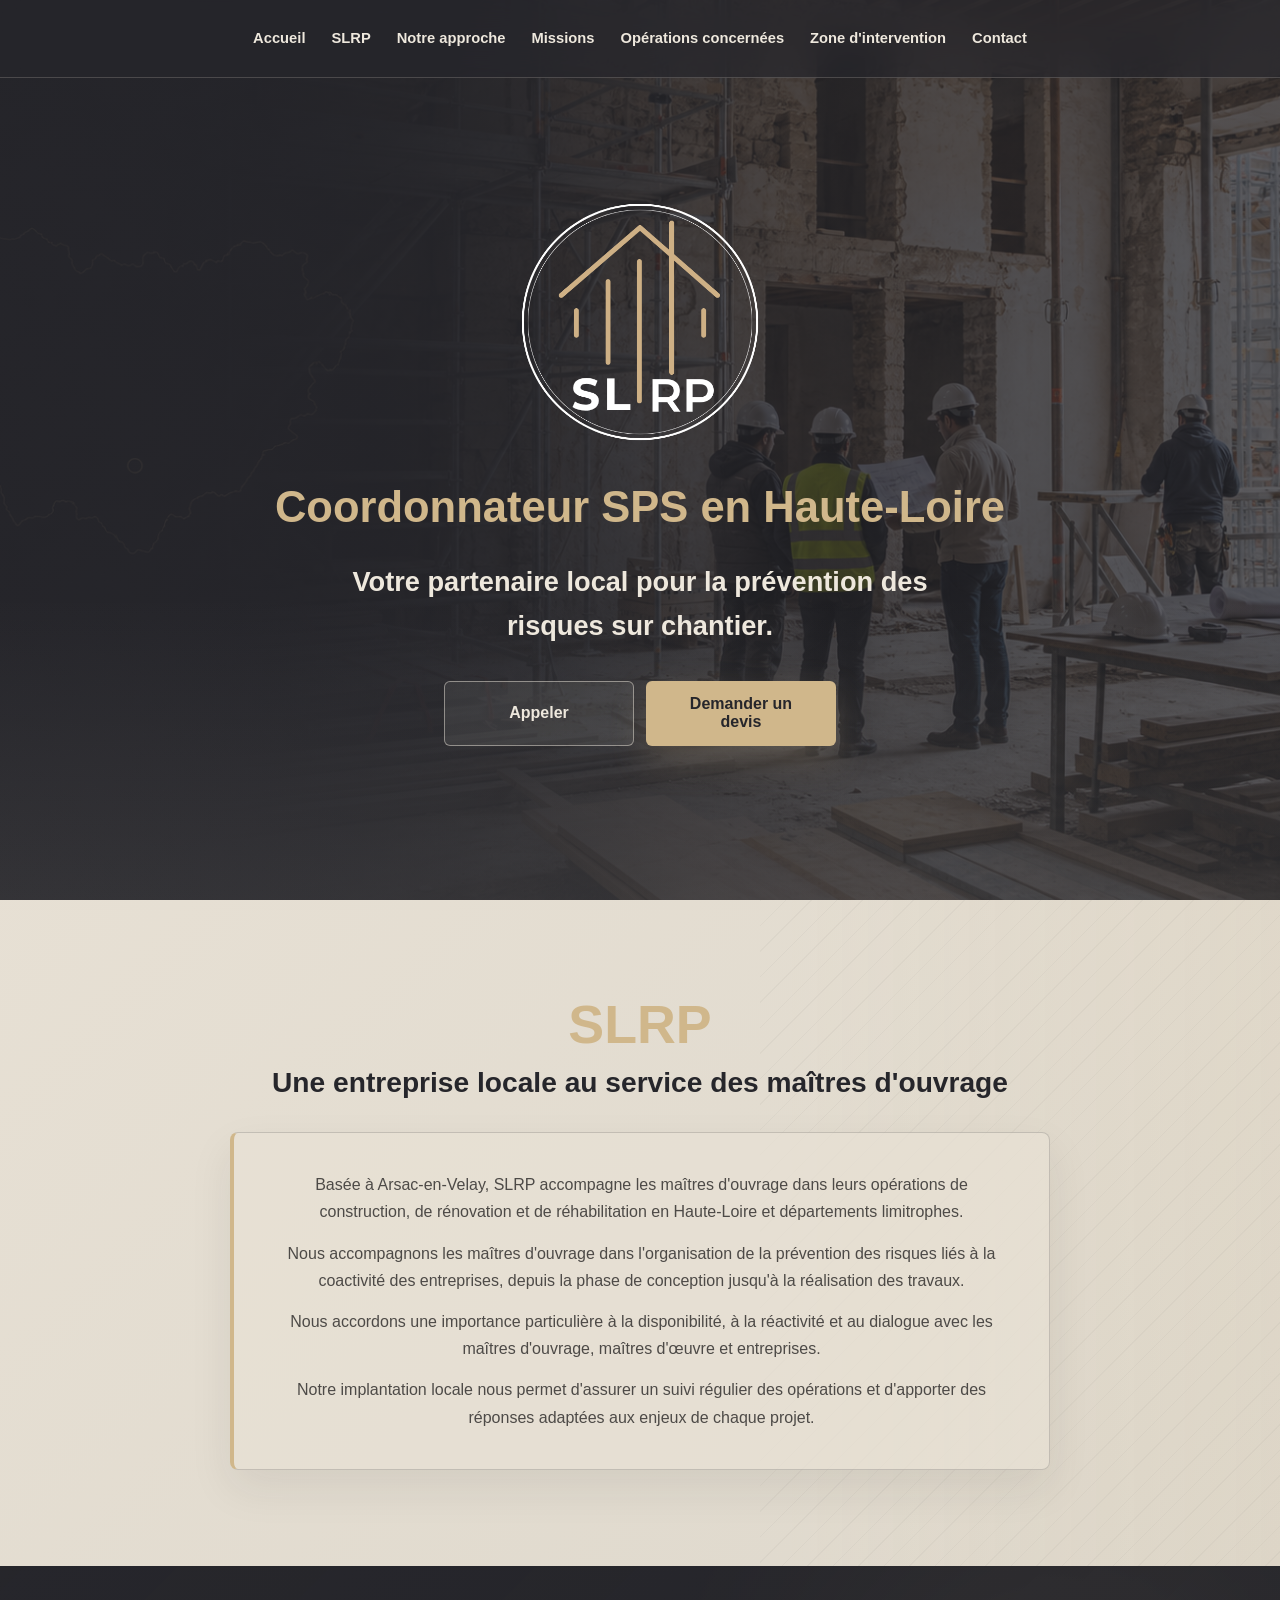
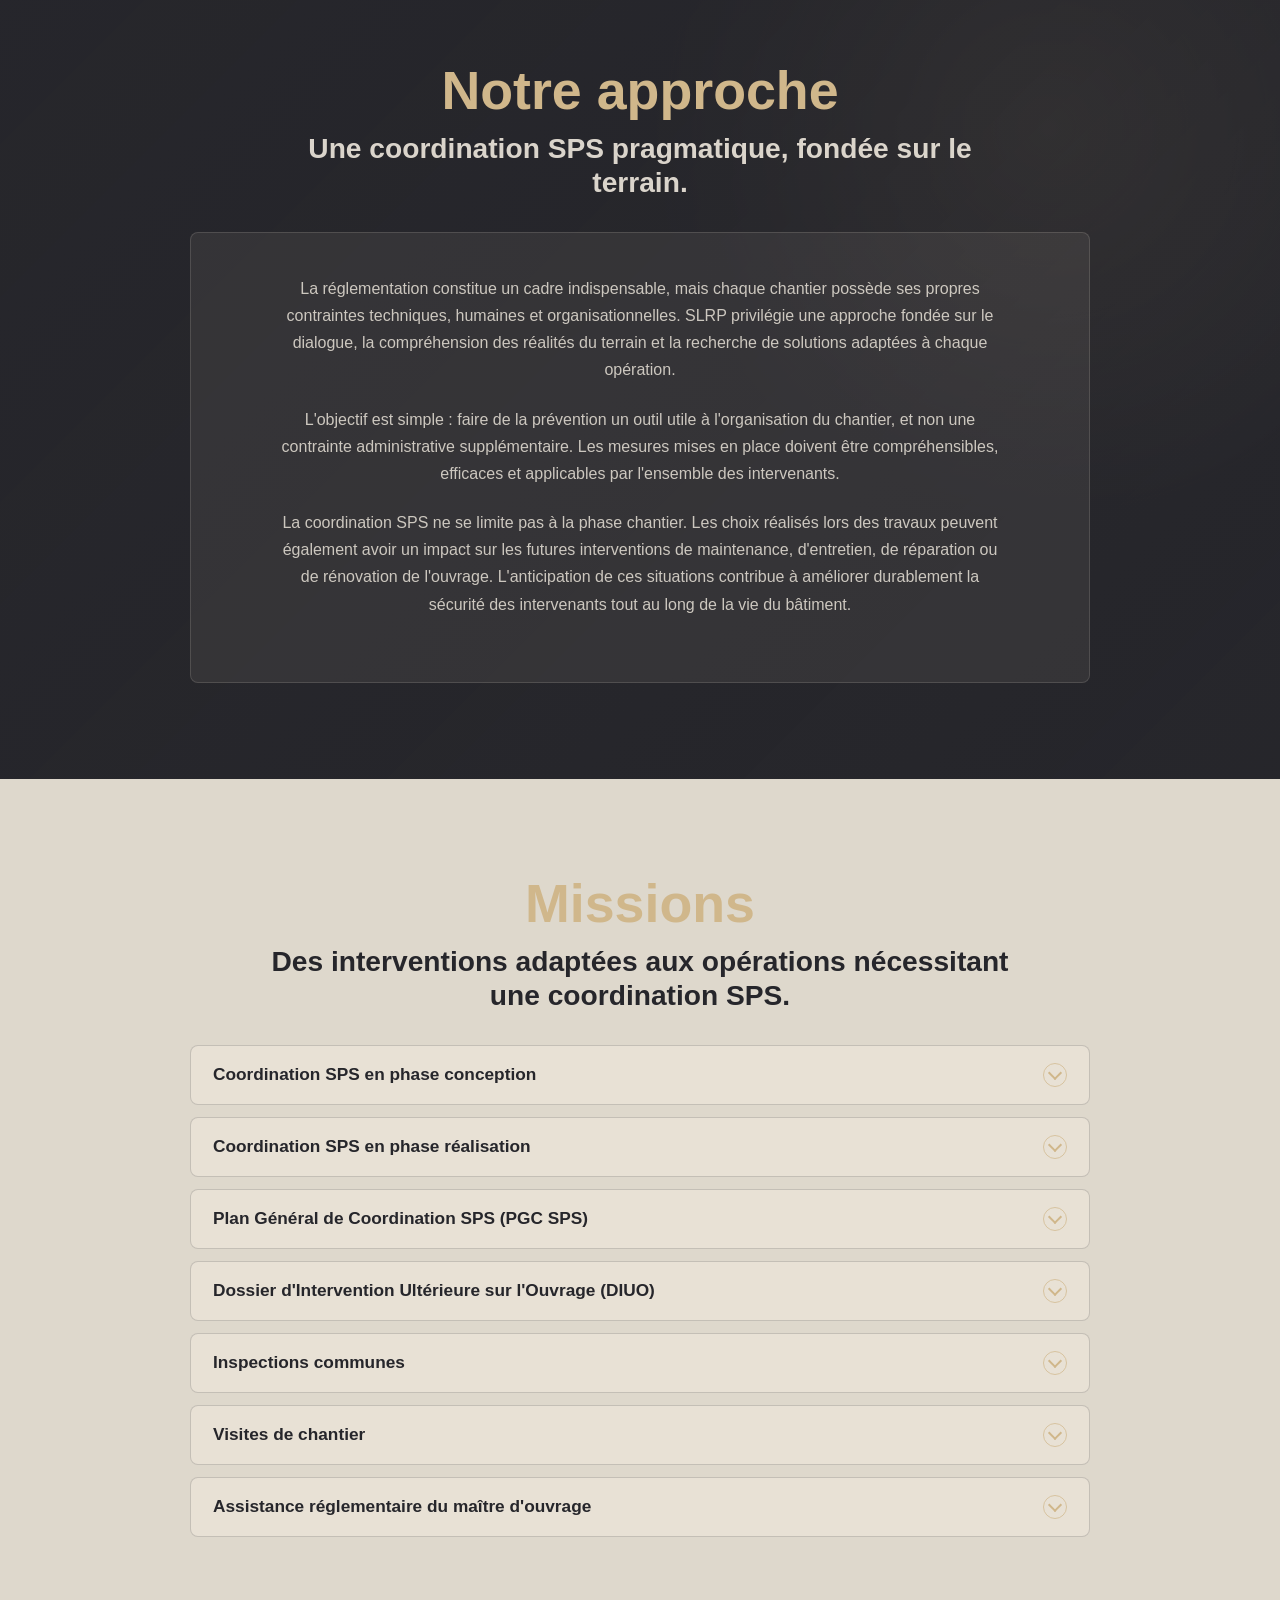
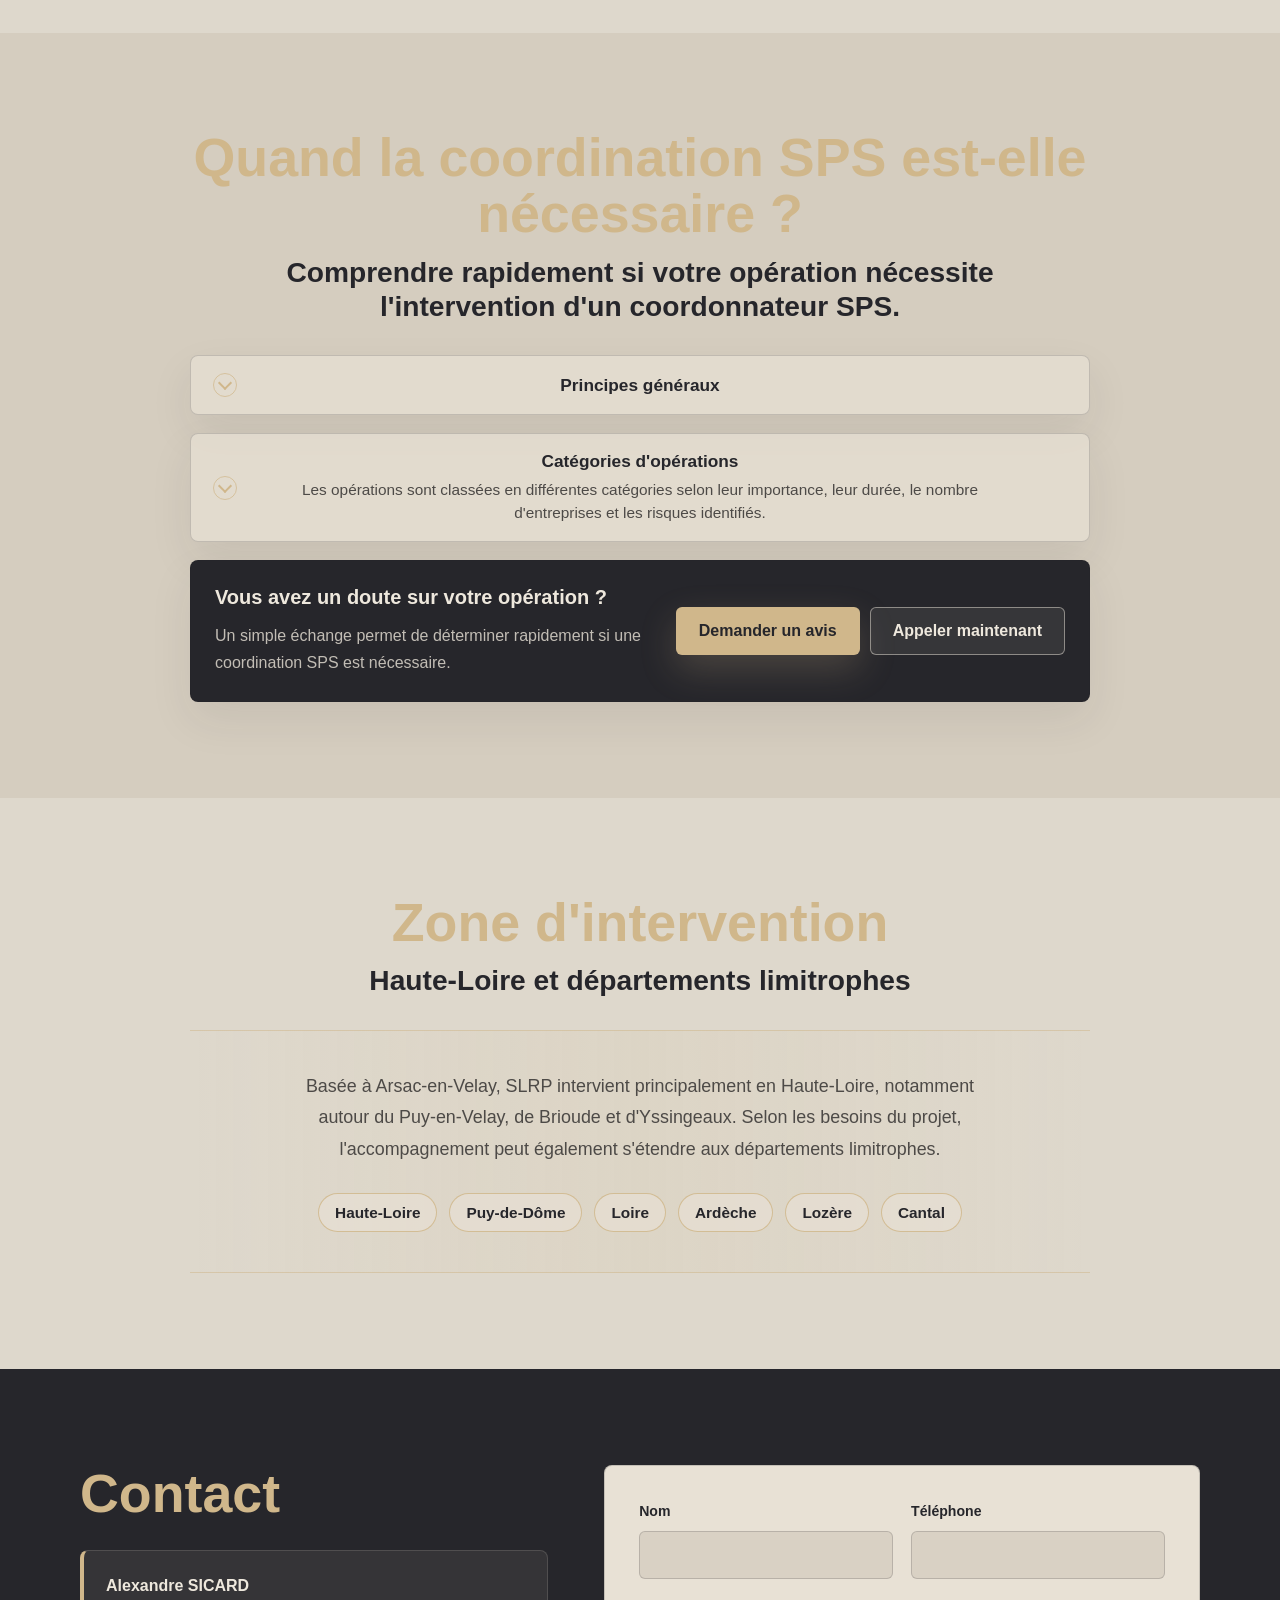
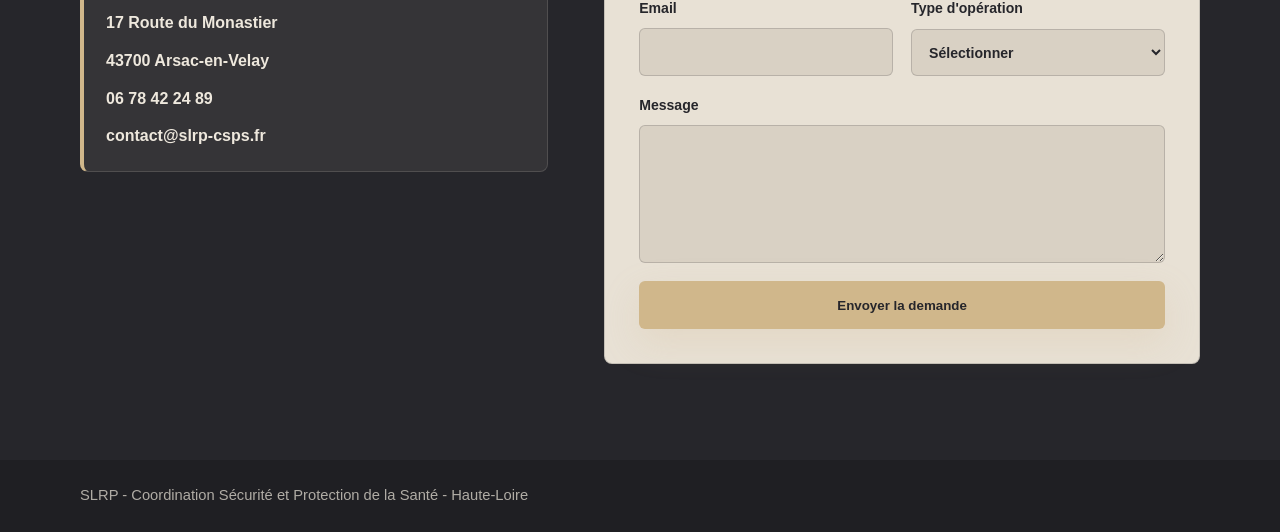
<file: index.html>
<!doctype html>
<html lang="fr">
  <head>
    <meta charset="utf-8" />
    <meta name="viewport" content="width=device-width, initial-scale=1" />
    <title>SLRP | Coordonnateur SPS en Haute-Loire et Auvergne</title>
    <meta
      name="description"
      content="SLRP accompagne les maîtres d'ouvrage en coordination SPS en Haute-Loire, Le Puy-en-Velay, Arsac-en-Velay et départements limitrophes."
    />
    <meta
      name="keywords"
      content="Coordonnateur SPS Haute-Loire, Coordination SPS Le Puy-en-Velay, CSPS Haute-Loire, Coordonnateur SPS rénovation, Coordination SPS Auvergne"
    />
    <link rel="preload" href="assets/hero-csps-renovation.png" as="image" />
    <link rel="stylesheet" href="style.css" />
  </head>
  <body>
    <header class="site-header" data-header>
      <button class="nav-toggle" type="button" aria-expanded="false" aria-controls="site-nav" data-nav-toggle>
        <span></span>
        <span></span>
        <span></span>
        <span class="sr-only">Ouvrir le menu</span>
      </button>

      <nav class="site-nav" id="site-nav" data-nav>
        <a href="#accueil">Accueil</a>
        <a href="#slrp">SLRP</a>
        <a href="#approche">Notre approche</a>
        <a href="#missions">Missions</a>
        <a href="#obligations">Opérations concernées</a>
        <a href="#zone">Zone d'intervention</a>
        <a href="#contact">Contact</a>
      </nav>
    </header>

    <main>
      <section class="hero section" id="accueil">
        <div class="hero-media" aria-hidden="true"></div>
        <div class="container hero-grid">
          <div class="hero-content reveal">
            <img class="hero-logo" src="assets/logo-slrp-spring.png" alt="Logo SLRP" />
            <h1 class="hero-title hero-local-title">Coordonnateur SPS en Haute-Loire</h1>
            <p class="lead">Votre partenaire local pour la prévention des risques sur chantier.</p>
            <div class="hero-actions" aria-label="Actions rapides">
              <a class="btn btn-secondary" href="tel:0678422489">Appeler</a>
              <a class="btn btn-primary" href="#contact">Demander un devis</a>
            </div>
          </div>

        </div>
      </section>

      <section class="section slrp-section section-centered" id="slrp">
        <div class="container section-layout">
          <div class="section-heading section-header reveal">
            <h2 class="slrp-title">SLRP</h2>
            <p class="slrp-subtitle">Une entreprise locale au service des maîtres d'ouvrage</p>
          </div>

          <div class="slrp-content section-content reveal">
            <div class="slrp-intro text-panel">
              <p>
                Basée à Arsac-en-Velay, SLRP accompagne les maîtres d'ouvrage dans leurs opérations de construction, de
                rénovation et de réhabilitation en Haute-Loire et départements limitrophes.
              </p>
              <p>
                Nous accompagnons les maîtres d'ouvrage dans l'organisation de la prévention des risques liés à la
                coactivité des entreprises, depuis la phase de conception jusqu'à la réalisation des travaux.
              </p>
              <p>
                Nous accordons une importance particulière à la disponibilité, à la réactivité et au dialogue avec les
                maîtres d'ouvrage, maîtres d'œuvre et entreprises.
              </p>
              <p>
                Notre implantation locale nous permet d'assurer un suivi régulier des opérations et d'apporter des
                réponses adaptées aux enjeux de chaque projet.
              </p>
            </div>
          </div>
        </div>
      </section>

      <section class="section approach section-centered" id="approche">
        <div class="container section-layout">
          <div class="section-heading section-header reveal">
            <h2 class="approach-title">Notre approche</h2>
            <p class="approach-subtitle">Une coordination SPS pragmatique, fondée sur le terrain.</p>
          </div>
          <div class="approach-box section-content text-panel reveal">
            <p>
              La réglementation constitue un cadre indispensable, mais chaque chantier possède ses propres contraintes
              techniques, humaines et organisationnelles. SLRP privilégie une approche fondée sur le dialogue, la
              compréhension des réalités du terrain et la recherche de solutions adaptées à chaque opération.
            </p>
            <p>
              L'objectif est simple : faire de la prévention un outil utile à l'organisation du chantier, et non une
              contrainte administrative supplémentaire. Les mesures mises en place doivent être compréhensibles,
              efficaces et applicables par l'ensemble des intervenants.
            </p>
            <p>
              La coordination SPS ne se limite pas à la phase chantier. Les choix réalisés lors des travaux peuvent
              également avoir un impact sur les futures interventions de maintenance, d'entretien, de réparation ou de
              rénovation de l'ouvrage. L'anticipation de ces situations contribue à améliorer durablement la sécurité des
              intervenants tout au long de la vie du bâtiment.
            </p>
          </div>
        </div>
      </section>

      <section class="section missions-section section-centered" id="missions">
        <div class="container section-layout">
          <div class="section-heading section-header reveal">
            <h2 class="section-title main-section-title">Missions</h2>
            <p class="section-lead">Des interventions adaptées aux opérations nécessitant une coordination SPS.</p>
          </div>
          <div class="cards mission-grid section-content">
            <article class="card mission-accordion reveal">
              <button class="mission-toggle" type="button" aria-expanded="false" aria-controls="mission-01">
                <span class="mission-icon" aria-hidden="true"></span>
                <strong>Coordination SPS en phase conception</strong>
                <span class="accordion-icon" aria-hidden="true"></span>
              </button>
              <div class="mission-panel" id="mission-01">
                <p>
                  Dès les premières étapes du projet, l'analyse de l'opération permet d'identifier les risques liés à la
                  future coactivité des entreprises. Cette phase consiste à anticiper l'organisation du chantier, à
                  définir les mesures de prévention adaptées et à préparer les documents nécessaires afin d'intégrer la
                  sécurité dès la conception de l'opération.
                </p>
              </div>
            </article>
            <article class="card mission-accordion reveal">
              <button class="mission-toggle" type="button" aria-expanded="false" aria-controls="mission-02">
                <span class="mission-icon" aria-hidden="true"></span>
                <strong>Coordination SPS en phase réalisation</strong>
                <span class="accordion-icon" aria-hidden="true"></span>
              </button>
              <div class="mission-panel" id="mission-02">
                <p>
                  Pendant les travaux, la coordination SPS veille à la bonne application des mesures de prévention
                  définies en amont. Cette mission comprend le suivi du chantier, les échanges avec les entreprises et
                  l'adaptation des dispositions prévues en fonction de l'évolution des travaux et des contraintes
                  rencontrées sur le terrain.
                </p>
              </div>
            </article>
            <article class="card mission-accordion reveal">
              <button class="mission-toggle" type="button" aria-expanded="false" aria-controls="mission-03">
                <span class="mission-icon" aria-hidden="true"></span>
                <strong>Plan Général de Coordination SPS (PGC SPS)</strong>
                <span class="accordion-icon" aria-hidden="true"></span>
              </button>
              <div class="mission-panel" id="mission-03">
                <p>
                  Le PGC SPS constitue le document de référence de l'opération en matière de prévention. Il définit les
                  règles communes de sécurité, l'organisation générale du chantier, les modalités de circulation, les
                  installations communes et les mesures destinées à limiter les risques liés à la coactivité des
                  intervenants.
                </p>
              </div>
            </article>
            <article class="card mission-accordion reveal">
              <button class="mission-toggle" type="button" aria-expanded="false" aria-controls="mission-04">
                <span class="mission-icon" aria-hidden="true"></span>
                <strong>Dossier d'Intervention Ultérieure sur l'Ouvrage (DIUO)</strong>
                <span class="accordion-icon" aria-hidden="true"></span>
              </button>
              <div class="mission-panel" id="mission-04">
                <p>
                  La sécurité ne s'arrête pas à la réception des travaux. Le DIUO rassemble les informations utiles aux
                  futures interventions sur l'ouvrage afin de faciliter les opérations de maintenance, d'entretien, de
                  réparation ou de rénovation dans des conditions de sécurité adaptées.
                </p>
              </div>
            </article>
            <article class="card mission-accordion reveal">
              <button class="mission-toggle" type="button" aria-expanded="false" aria-controls="mission-05">
                <span class="mission-icon" aria-hidden="true"></span>
                <strong>Inspections communes</strong>
                <span class="accordion-icon" aria-hidden="true"></span>
              </button>
              <div class="mission-panel" id="mission-05">
                <p>
                  Avant toute intervention, des visites sont organisées avec les entreprises concernées afin de prendre
                  connaissance des lieux, d'identifier les risques spécifiques de l'opération et de définir les mesures
                  de prévention nécessaires à leur intervention.
                </p>
              </div>
            </article>
            <article class="card mission-accordion reveal">
              <button class="mission-toggle" type="button" aria-expanded="false" aria-controls="mission-06">
                <span class="mission-icon" aria-hidden="true"></span>
                <strong>Visites de chantier</strong>
                <span class="accordion-icon" aria-hidden="true"></span>
              </button>
              <div class="mission-panel" id="mission-06">
                <p>
                  Des visites régulières permettent de suivre l'évolution du chantier, de vérifier l'application des
                  mesures de prévention et d'échanger avec les différents intervenants. Elles contribuent à maintenir un
                  niveau de sécurité adapté aux réalités du terrain tout au long de l'opération.
                </p>
              </div>
            </article>
            <article class="card mission-accordion reveal">
              <button class="mission-toggle" type="button" aria-expanded="false" aria-controls="mission-07">
                <span class="mission-icon" aria-hidden="true"></span>
                <strong>Assistance réglementaire du maître d'ouvrage</strong>
                <span class="accordion-icon" aria-hidden="true"></span>
              </button>
              <div class="mission-panel" id="mission-07">
                <p>
                  Le maître d'ouvrage est soumis à plusieurs obligations en matière de coordination SPS. Cette mission
                  consiste à l'accompagner dans la compréhension de ses responsabilités, dans la mise en œuvre des
                  démarches réglementaires et dans l'organisation générale de la prévention sur son opération.
                </p>
              </div>
            </article>
          </div>
        </div>
      </section>

      <section class="section obligations section-centered" id="obligations">
        <div class="container section-layout">
          <div class="section-heading section-header reveal">
            <h2 class="section-title main-section-title">Quand la coordination SPS est-elle nécessaire ?</h2>
            <p class="section-lead">
              Comprendre rapidement si votre opération nécessite l'intervention d'un coordonnateur SPS.
            </p>
          </div>
          <div class="obligation-content section-content reveal">
            <article class="obligation-block obligation-accordion obligation-accordion-compact">
              <button class="obligation-toggle" type="button" aria-expanded="false" aria-controls="principes-sps">
                <span class="obligation-arrow" aria-hidden="true"></span>
                <span>
                  <strong>Principes généraux</strong>
                </span>
              </button>
              <div class="obligation-panel" id="principes-sps">
                <div class="obligation-panel-text">
                  <p>
                    La coordination Sécurité et Protection de la Santé intervient principalement lorsque plusieurs
                    entreprises ou sous-traitants sont amenés à intervenir sur une même opération de bâtiment ou de génie
                    civil.
                  </p>
                  <p>
                    Son objectif est d'anticiper les risques liés à la coactivité et d'organiser les interventions dans les
                    meilleures conditions de sécurité possibles.
                  </p>
                </div>
              </div>
            </article>

            <article class="obligation-block obligation-accordion">
              <button class="obligation-toggle" type="button" aria-expanded="false" aria-controls="categories-sps">
                <span class="obligation-arrow" aria-hidden="true"></span>
                <span>
                  <strong>Catégories d'opérations</strong>
                  <small>
                    Les opérations sont classées en différentes catégories selon leur importance, leur durée, le nombre
                    d'entreprises et les risques identifiés.
                  </small>
                </span>
              </button>
              <div class="obligation-panel" id="categories-sps">
                <div class="category-list">
                  <article class="category-accordion">
                    <button class="category-toggle" type="button" aria-expanded="false" aria-controls="category-sps-01">
                      <span>Catégorie 1</span>
                      <span class="obligation-arrow" aria-hidden="true"></span>
                    </button>
                    <div class="category-panel" id="category-sps-01">
                      <div class="category-panel-inner">
                        <p>
                          « Opérations soumises à l'obligation de constituer un collège interentreprises de sécurité, de
                          santé et des conditions de travail. »
                        </p>
                        <p>
                          En pratique : opérations les plus importantes, représentant plus de 10 000 hommes-jours et
                          impliquant au moins 10 entreprises en bâtiment ou 5 entreprises en génie civil.
                        </p>
                      </div>
                    </div>
                  </article>
                  <article class="category-accordion">
                    <button class="category-toggle" type="button" aria-expanded="false" aria-controls="category-sps-02">
                      <span>Catégorie 2</span>
                      <span class="obligation-arrow" aria-hidden="true"></span>
                    </button>
                    <div class="category-panel" id="category-sps-02">
                      <div class="category-panel-inner">
                        <p>
                          « Opérations soumises à l'obligation de déclaration préalable prévue à l'article L.4532-1 ne
                          relevant pas de la première catégorie. »
                        </p>
                        <p>
                          En pratique : opérations représentant plus de 500 hommes-jours ou dont la durée prévisible dépasse
                          30 jours ouvrés avec un effectif supérieur à 20 travailleurs à un moment quelconque des travaux.
                        </p>
                      </div>
                    </div>
                  </article>
                  <article class="category-accordion">
                    <button class="category-toggle" type="button" aria-expanded="false" aria-controls="category-sps-03">
                      <span>Catégorie 3</span>
                      <span class="obligation-arrow" aria-hidden="true"></span>
                    </button>
                    <div class="category-panel" id="category-sps-03">
                      <div class="category-panel-inner">
                        <p>
                          « Opérations soumises à l'obligation d'établir un plan général de coordination simplifié et autres
                          opérations ne relevant pas des première et deuxième catégories. »
                        </p>
                        <p>
                          En pratique : opérations faisant intervenir plusieurs entreprises mais ne dépassant pas les seuils
                          des catégories 1 et 2.
                        </p>
                      </div>
                    </div>
                  </article>
                  <p class="category-note">
                    Chaque opération possède ses propres spécificités. En cas de doute, une analyse préalable permet de
                    déterminer les obligations applicables.
                  </p>
                </div>
              </div>
            </article>

            <div class="obligation-cta">
              <div>
                <h3 class="section-subtitle">Vous avez un doute sur votre opération ?</h3>
                <p>Un simple échange permet de déterminer rapidement si une coordination SPS est nécessaire.</p>
              </div>
              <div class="obligation-actions">
                <a class="btn btn-primary" href="#contact">Demander un avis</a>
                <a class="btn btn-secondary" href="tel:0678422489">Appeler maintenant</a>
              </div>
            </div>
          </div>
        </div>
      </section>

      <section class="section area section-centered" id="zone">
        <div class="container section-layout">
          <div class="section-heading section-header reveal">
            <h2 class="section-title main-section-title">Zone d'intervention</h2>
            <p class="section-lead">Haute-Loire et départements limitrophes</p>
          </div>
          <div class="area-text section-content reveal">
            <p>
              Basée à Arsac-en-Velay, SLRP intervient principalement en Haute-Loire, notamment autour du Puy-en-Velay,
              de Brioude et d'Yssingeaux. Selon les besoins du projet, l'accompagnement peut également s'étendre aux
              départements limitrophes.
            </p>
            <div class="area-pills" aria-label="Territoires d'intervention">
              <span>Haute-Loire</span>
              <span>Puy-de-Dôme</span>
              <span>Loire</span>
              <span>Ardèche</span>
              <span>Lozère</span>
              <span>Cantal</span>
            </div>
          </div>
        </div>
      </section>

      <section class="section contact" id="contact">
        <div class="container section-layout contact-grid">
          <div class="contact-info section-header reveal">
            <h2 class="section-title main-section-title">Contact</h2>
            <div class="contact-lines">
              <span>Alexandre SICARD</span>
              <span>17 Route du Monastier</span>
              <span>43700 Arsac-en-Velay</span>
              <a href="tel:0678422489">06 78 42 24 89</a>
              <a href="mailto:contact@slrp-csps.fr">contact@slrp-csps.fr</a>
            </div>
          </div>

          <form class="contact-form section-content reveal" action="https://formsubmit.co/contact@slrp-csps.fr" method="POST">
            <input type="hidden" name="_subject" value="Nouvelle demande depuis le site SLRP" />
            <input type="hidden" name="_captcha" value="false" />
            <input type="hidden" name="_template" value="table" />
            <input type="hidden" name="_next" value="https://www.slrp-csps.fr/merci.html" />
            <label>
              Nom
              <input type="text" name="nom" autocomplete="name" required />
            </label>
            <label>
              Téléphone
              <input type="tel" name="telephone" autocomplete="tel" required />
            </label>
            <label>
              Email
              <input type="email" name="email" autocomplete="email" required />
            </label>
            <label>
              Type d'opération
              <select name="operation" required>
                <option value="">Sélectionner</option>
                <option>Construction neuve</option>
                <option>Rénovation</option>
                <option>Réhabilitation</option>
                <option>Extension</option>
                <option>Autre opération</option>
              </select>
            </label>
            <label class="wide">
              Message
              <textarea name="message" rows="5" required></textarea>
            </label>
            <button class="btn btn-primary wide" type="submit">Envoyer la demande</button>
          </form>
        </div>
      </section>
    </main>

    <a class="floating-call" href="tel:0678422489" aria-label="Appeler SLRP">Appeler</a>

    <footer class="site-footer">
      <div class="container">
        <p>SLRP - Coordination Sécurité et Protection de la Santé - Haute-Loire</p>
      </div>
    </footer>

    <script src="script.js?v=mobile-1"></script>
  </body>
</html>
</file>
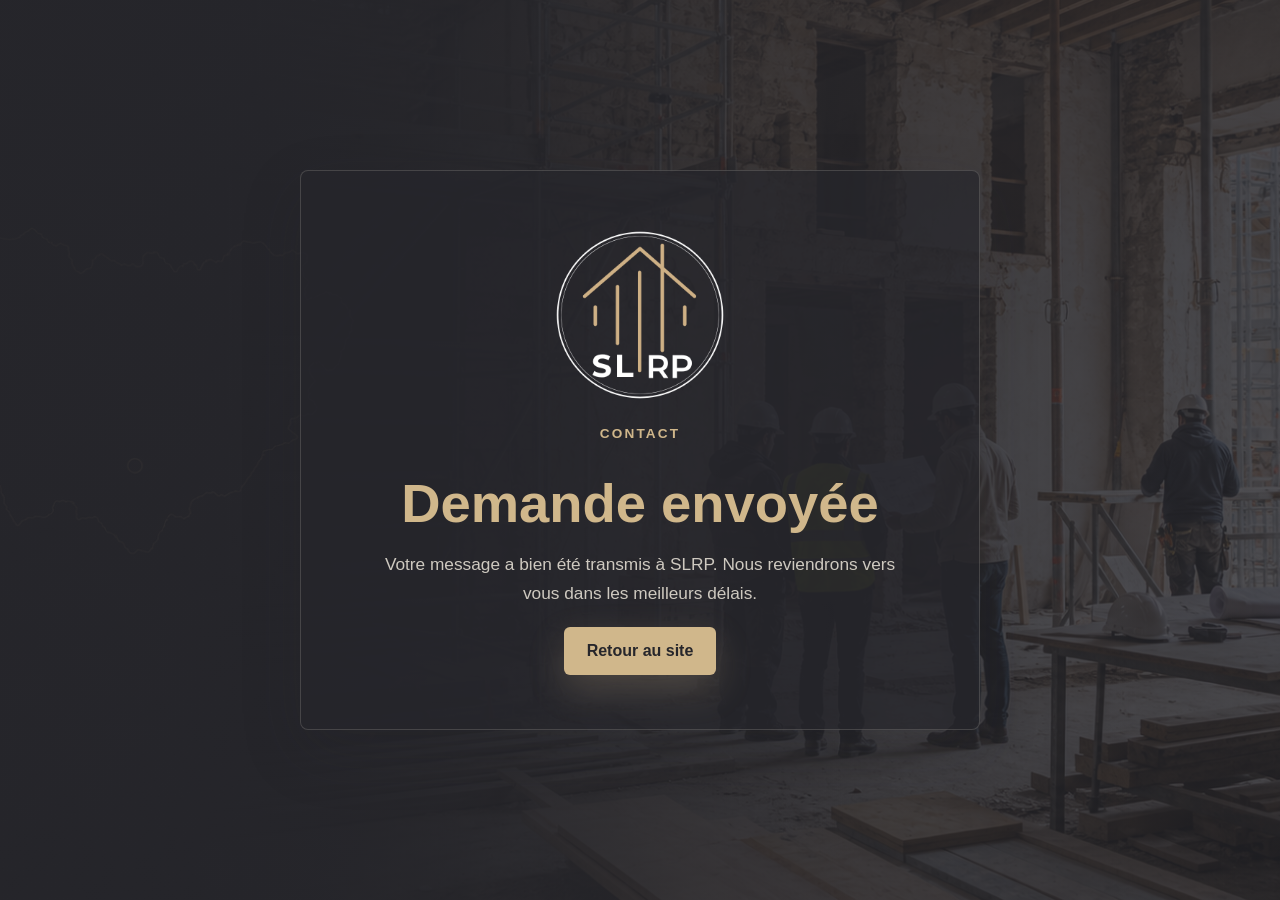
<file: merci.html>
<!doctype html>
<html lang="fr">
  <head>
    <meta charset="utf-8" />
    <meta name="viewport" content="width=device-width, initial-scale=1" />
    <title>Demande envoyée | SLRP</title>
    <meta
      name="description"
      content="Votre message a bien été transmis à SLRP. Nous reviendrons vers vous dans les meilleurs délais."
    />
    <link rel="stylesheet" href="style.css" />
  </head>
  <body class="thanks-page">
    <main class="thanks-main">
      <section class="thanks-section">
        <div class="thanks-card">
          <img class="thanks-logo" src="assets/logo-slrp-spring.png" alt="Logo SLRP" />
          <p class="eyebrow">Contact</p>
          <h1>Demande envoyée</h1>
          <p>Votre message a bien été transmis à SLRP. Nous reviendrons vers vous dans les meilleurs délais.</p>
          <a class="btn btn-primary" href="https://www.slrp-csps.fr">Retour au site</a>
        </div>
      </section>
    </main>
  </body>
</html>
</file>
<file: style.css>
:root {
  --anthracite: #26262b;
  --gold: #d0b78b;
  --off-white: #ded8cc;
  --white: #eee8dd;
  --surface: #e8e1d5;
  --ink-soft: #4d4a47;
  --line: rgba(38, 38, 43, 0.18);
  --shadow: 0 22px 60px rgba(38, 38, 43, 0.18);
  --header-height: 78px;
}

* {
  box-sizing: border-box;
}

html {
  scroll-behavior: smooth;
  scroll-padding-top: var(--header-height);
}

body {
  margin: 0;
  color: var(--anthracite);
  background: var(--off-white);
  font-family: Arial, Helvetica, sans-serif;
  line-height: 1.6;
}

body.nav-open {
  overflow: hidden;
}

img {
  display: block;
  max-width: 100%;
}

a {
  color: inherit;
  text-decoration: none;
}

.sr-only {
  position: absolute;
  width: 1px;
  height: 1px;
  padding: 0;
  margin: -1px;
  overflow: hidden;
  clip: rect(0, 0, 0, 0);
  white-space: nowrap;
  border: 0;
}

.container {
  width: min(1120px, calc(100% - 40px));
  margin: 0 auto;
}

.section {
  padding: 96px 0;
}

.site-header {
  position: fixed;
  top: 0;
  right: 0;
  left: 0;
  z-index: 20;
  height: var(--header-height);
  display: flex;
  align-items: center;
  justify-content: center;
  padding: 0 max(20px, calc((100vw - 1120px) / 2));
  border-bottom: 1px solid rgba(222, 216, 204, 0.2);
  color: var(--white);
  background: rgba(38, 38, 43, 0.72);
  backdrop-filter: blur(18px);
  transition: background 180ms ease, box-shadow 180ms ease, border-color 180ms ease;
}

.site-header.is-scrolled {
  color: var(--anthracite);
  background: rgba(222, 216, 204, 0.94);
  border-color: var(--line);
  box-shadow: 0 8px 28px rgba(38, 38, 43, 0.08);
}

.site-nav {
  display: flex;
  align-items: center;
  gap: 26px;
  font-size: 0.92rem;
  font-weight: 700;
}

.site-nav a {
  position: relative;
  padding: 8px 0;
}

.site-nav a::after {
  position: absolute;
  right: 0;
  bottom: 0;
  left: 0;
  height: 2px;
  content: "";
  background: var(--gold);
  transform: scaleX(0);
  transform-origin: left;
  transition: transform 180ms ease;
}

.site-nav a:hover::after,
.site-nav a:focus-visible::after {
  transform: scaleX(1);
}

.nav-toggle {
  display: none;
  width: 46px;
  height: 46px;
  border: 1px solid currentColor;
  border-radius: 6px;
  color: inherit;
  background: transparent;
}

.nav-toggle span:not(.sr-only) {
  display: block;
  width: 20px;
  height: 2px;
  margin: 5px auto;
  background: currentColor;
}

.hero {
  position: relative;
  min-height: 100vh;
  display: grid;
  align-items: center;
  padding-top: calc(var(--header-height) + 58px);
  overflow: hidden;
  color: var(--white);
  background: var(--anthracite);
}

.hero-media {
  position: absolute;
  inset: 0;
  background:
    linear-gradient(90deg, rgba(38, 38, 43, 0.84), rgba(38, 38, 43, 0.74)),
    url("assets/hero-csps-renovation.png") center / cover no-repeat;
}

.hero::after {
  position: absolute;
  right: 0;
  bottom: 0;
  left: 0;
  height: 34%;
  content: "";
  background: linear-gradient(0deg, var(--off-white), rgba(222, 216, 204, 0));
  opacity: 0.08;
}

.hero-grid {
  position: relative;
  z-index: 1;
  display: flex;
  flex-direction: column;
  align-items: center;
  gap: 46px;
  text-align: center;
}

.hero-content {
  display: flex;
  flex-direction: column;
  align-items: center;
  max-width: 860px;
}

.hero-logo {
  width: clamp(180px, 20vw, 260px);
  height: auto;
  margin-bottom: 34px;
  object-fit: contain;
  background: transparent;
  box-shadow: none;
}

.eyebrow {
  margin: 0 0 12px;
  color: var(--gold);
  font-size: 0.85rem;
  font-weight: 700;
  letter-spacing: 0.16em;
  text-transform: uppercase;
}

h1,
h2,
h3,
p {
  overflow-wrap: anywhere;
}

.hero-title {
  max-width: 780px;
  margin: 0;
  font-size: clamp(3rem, 8vw, 7rem);
  line-height: 0.95;
  letter-spacing: 0;
}

.hero-service-title {
  max-width: 760px;
  color: rgba(238, 232, 221, 0.96);
  font-size: clamp(1.55rem, 3vw, 2.6rem);
  line-height: 1.12;
  font-weight: 800;
}

.hero-local-title {
  max-width: 760px;
  color: var(--gold);
  font-size: clamp(1.65rem, 3.4vw, 2.85rem);
  line-height: 1.1;
  font-weight: 800;
}

.hero-title span {
  display: block;
  max-width: 720px;
  margin-top: 18px;
  color: rgba(238, 232, 221, 0.92);
  font-size: clamp(1.35rem, 3vw, 2.35rem);
  line-height: 1.18;
  font-weight: 600;
}

.section-title {
  max-width: 620px;
  margin: 0;
  font-size: clamp(1.9rem, 2.7vw, 2.35rem);
  line-height: 1.14;
  letter-spacing: 0;
}

.section-subtitle {
  margin: 0 0 12px;
  font-size: clamp(1.25rem, 1.55vw, 1.55rem);
  line-height: 1.24;
  font-weight: 700;
}

.lead {
  max-width: 620px;
  margin: 28px 0 8px;
  font-size: clamp(1.25rem, 2.2vw, 1.7rem);
  font-weight: 700;
}

.obligation-content .btn {
  margin-top: 30px;
}

.hero-actions {
  display: flex;
  justify-content: center;
  gap: 12px;
  margin-top: 26px;
}

.hero-actions .btn {
  width: 190px;
}

.btn {
  display: inline-flex;
  align-items: center;
  justify-content: center;
  min-height: 48px;
  padding: 13px 22px;
  border: 1px solid transparent;
  border-radius: 6px;
  font-weight: 800;
  line-height: 1.15;
  transition: transform 160ms ease, box-shadow 160ms ease, background 160ms ease, color 160ms ease;
}

.btn:hover,
.btn:focus-visible {
  transform: translateY(-2px);
}

.btn-primary {
  color: var(--anthracite);
  background: var(--gold);
  box-shadow: 0 14px 36px rgba(208, 183, 139, 0.22);
}

.btn-secondary {
  color: var(--white);
  border-color: rgba(238, 232, 221, 0.48);
  background: rgba(238, 232, 221, 0.08);
}

.split {
  display: grid;
  grid-template-columns: minmax(260px, 0.8fr) minmax(0, 1.2fr);
  gap: 72px;
  align-items: start;
}

.section-layout {
  display: grid;
  grid-template-columns: minmax(0, 0.4fr) minmax(0, 0.6fr);
  gap: 56px;
  align-items: start;
}

.section-layout.reverse .section-header {
  grid-column: 2;
}

.section-layout.reverse .section-content {
  grid-column: 1;
  grid-row: 1;
}

.section-header,
.section-content {
  min-width: 0;
}

.section-layout .cards,
.section-layout .area-grid {
  margin-top: 0;
}

.section-centered .section-layout {
  grid-template-columns: 1fr;
  justify-items: center;
  gap: 32px;
  text-align: center;
}

.section-centered .section-heading,
.section-centered .section-content {
  width: 100%;
  max-width: 900px;
}

.main-section-title,
.slrp-title,
.approach-title {
  color: var(--gold);
  font-size: clamp(2.6rem, 4.2vw, 3.5rem);
  line-height: 1.05;
  font-weight: 800;
  letter-spacing: 0;
}

.section-lead,
.slrp-subtitle,
.approach-subtitle {
  max-width: 760px;
  margin: 14px auto 0;
  color: var(--anthracite);
  font-size: clamp(1.35rem, 2.2vw, 1.85rem);
  line-height: 1.2;
  font-weight: 700;
}

.text-panel {
  width: 100%;
  max-width: 820px;
  margin: 0 auto;
  text-align: left;
}

.section-heading {
  max-width: 520px;
}

.section-centered .section-heading {
  max-width: 900px;
}

.section-centered .main-section-title {
  max-width: 900px;
  margin-right: auto;
  margin-left: auto;
}

.slrp-section {
  position: relative;
  overflow: hidden;
  background:
    linear-gradient(135deg, rgba(232, 225, 213, 0.86), rgba(222, 216, 204, 0.96)),
    var(--off-white);
}

.slrp-section::before {
  position: absolute;
  top: 0;
  right: 0;
  width: min(42vw, 520px);
  height: 100%;
  content: "";
  background:
    linear-gradient(90deg, rgba(222, 216, 204, 0), rgba(208, 183, 139, 0.16)),
    repeating-linear-gradient(135deg, rgba(38, 38, 43, 0.07) 0 1px, transparent 1px 18px);
  opacity: 0.48;
  pointer-events: none;
}

.slrp-section .section-layout {
  position: relative;
  z-index: 1;
}

.slrp-title {
  margin: 0;
}

.slrp-subtitle {
  color: var(--anthracite);
}

.slrp-content {
  display: block;
}

.slrp-intro,
.slrp-blocks article {
  border: 1px solid var(--line);
  border-radius: 8px;
  background: rgba(232, 225, 213, 0.72);
  box-shadow: 0 18px 44px rgba(38, 38, 43, 0.08);
}

.slrp-intro {
  padding: clamp(24px, 4vw, 38px);
  border-left: 4px solid var(--gold);
}

.slrp-blocks {
  display: grid;
  gap: 18px;
}

.slrp-blocks article {
  padding: 28px;
}

.slrp-content p {
  max-width: 720px;
  margin: 0 auto;
  color: var(--ink-soft);
  font-size: 1rem;
  line-height: 1.7;
  text-align: center;
}

.slrp-content p + p {
  margin-top: 14px;
}

.slrp-blocks .section-subtitle {
  margin-bottom: 16px;
  color: var(--anthracite);
}

.text-flow > p,
.obligation-content > p,
.approach-box p,
.contact-info > p {
  max-width: 720px;
  margin: 0 0 22px;
  color: var(--ink-soft);
  font-size: 1rem;
  line-height: 1.7;
}

.feature-list {
  display: grid;
  grid-template-columns: repeat(2, minmax(0, 1fr));
  gap: 18px;
  margin-top: 30px;
}

.feature-list article,
.approach-box,
.contact-form {
  border: 1px solid var(--line);
  border-radius: 8px;
  background: var(--surface);
}

.feature-list article {
  padding: 22px;
}

.feature-list p,
.card p {
  max-width: 720px;
  margin: 0;
  color: var(--ink-soft);
  font-size: 0.98rem;
  line-height: 1.62;
}

.approach {
  background:
    linear-gradient(135deg, rgba(38, 38, 43, 0.92), rgba(38, 38, 43, 0.76)),
    radial-gradient(circle at 82% 20%, rgba(208, 183, 139, 0.38), transparent 32%),
    var(--anthracite);
  color: var(--white);
}

.approach-box {
  max-width: 720px;
  padding: clamp(26px, 4.5vw, 42px);
  color: var(--white);
  background: rgba(222, 216, 204, 0.08);
  border-color: rgba(222, 216, 204, 0.16);
}

.approach .section-lead,
.approach-subtitle {
  color: rgba(238, 232, 221, 0.9);
}

.approach-title {
  margin: 0;
}

.approach-box p {
  color: rgba(238, 232, 221, 0.82);
  margin-right: auto;
  margin-left: auto;
  text-align: center;
}

.cards {
  margin-top: 42px;
}

.mission-grid {
  display: grid;
  grid-template-columns: 1fr;
  gap: 12px;
}

.card {
  min-height: auto;
  padding: 0;
  overflow: hidden;
  border: 1px solid var(--line);
  border-radius: 8px;
  background: var(--surface);
  transition: transform 180ms ease, box-shadow 180ms ease, border-color 180ms ease;
}

.card:hover {
  transform: translateY(-4px);
  border-color: rgba(208, 183, 139, 0.7);
  box-shadow: var(--shadow);
}

.mission-toggle {
  display: grid;
  grid-template-columns: minmax(0, 1fr) auto;
  gap: 16px;
  align-items: center;
  width: 100%;
  padding: 17px 22px;
  border: 0;
  color: var(--anthracite);
  background: transparent;
  font: inherit;
  text-align: left;
  cursor: pointer;
}

.mission-icon {
  display: none;
}

.mission-icon::before {
  width: 9px;
  height: 9px;
  content: "";
  border-right: 2px solid var(--gold);
  border-bottom: 2px solid var(--gold);
  transform: translateY(-2px) rotate(45deg);
  transition: transform 180ms ease;
}

.mission-accordion.is-open .mission-icon::before {
  transform: translateY(2px) rotate(225deg);
}

.mission-toggle strong {
  font-size: clamp(1.08rem, 1.28vw, 1.28rem);
  line-height: 1.22;
}

.accordion-icon {
  position: relative;
  display: inline-flex;
  width: 24px;
  height: 24px;
  border: 1px solid rgba(38, 38, 43, 0.22);
  border-radius: 50%;
  flex: 0 0 auto;
}

.accordion-icon::before,
.accordion-icon::after {
  position: absolute;
  top: 50%;
  left: 50%;
  width: 10px;
  height: 2px;
  content: "";
  background: var(--anthracite);
  transform: translate(-50%, -50%);
  transition: transform 180ms ease, opacity 180ms ease;
}

.accordion-icon::after {
  transform: translate(-50%, -50%) rotate(90deg);
}

.mission-toggle .accordion-icon {
  position: relative;
  width: 24px;
  height: 24px;
  border: 1px solid rgba(208, 183, 139, 0.72);
  border-radius: 50%;
  background: transparent;
}

.mission-toggle .accordion-icon::before {
  display: block;
  width: 8px;
  height: 8px;
  border-right: 2px solid var(--gold);
  border-bottom: 2px solid var(--gold);
  background: transparent;
  transform: translate(-50%, calc(-50% - 2px)) rotate(45deg);
}

.mission-toggle .accordion-icon::after {
  display: none;
}

.mission-accordion.is-open .mission-toggle .accordion-icon::before {
  transform: translate(-50%, calc(-50% + 2px)) rotate(225deg);
}

.mission-accordion.is-open .accordion-icon::after,
.obligation-accordion.is-open .accordion-icon::after {
  opacity: 0;
  transform: translate(-50%, -50%) rotate(0deg);
}

.mission-panel,
.obligation-panel {
  max-height: 0;
  overflow: hidden;
  transition: max-height 260ms ease;
}

.obligation-accordion.is-open > .obligation-panel {
  max-height: none;
  overflow: visible;
}

.category-panel {
  max-height: 0;
  overflow: hidden;
}

.category-accordion.is-open > .category-panel {
  max-height: none;
  overflow: visible;
}

.mission-panel p {
  width: auto;
  max-width: none;
  margin: 0;
  padding: 0 54px 14px 22px;
  color: var(--ink-soft);
  font-size: 1rem;
  line-height: 1.75;
  text-align: left;
}

.obligations {
  background: #d5cdbf;
}

.obligation-content {
  display: grid;
  gap: 18px;
  padding: 0;
  border: 0;
  background: transparent;
  justify-items: center;
}

.obligation-block,
.obligation-cta {
  width: 100%;
  border: 1px solid var(--line);
  border-radius: 8px;
  background: rgba(232, 225, 213, 0.72);
  box-shadow: 0 18px 44px rgba(38, 38, 43, 0.08);
}

.obligation-block {
  padding: 24px;
  text-align: left;
}

.obligation-block p,
.obligation-note,
.obligation-cta p,
.obligation-panel-text p,
.category-note {
  max-width: 760px;
  margin: 0;
  color: var(--ink-soft);
  font-size: 1rem;
  line-height: 1.7;
}

.obligation-block p + p,
.obligation-panel-text p + p {
  margin-top: 12px;
}

.obligation-accordion {
  padding: 0;
  overflow: visible;
}

.obligation-toggle {
  display: grid;
  grid-template-columns: auto minmax(0, 1fr) auto;
  gap: 16px;
  align-items: center;
  width: 100%;
  padding: 17px 22px;
  border: 0;
  color: var(--anthracite);
  background: transparent;
  font: inherit;
  text-align: center;
  cursor: pointer;
}

.obligation-accordion-compact .obligation-toggle {
  min-height: 0;
  padding-top: 17px;
  padding-bottom: 17px;
}

.obligation-accordion-compact .obligation-toggle strong {
  margin-bottom: 0;
}

.obligation-toggle::after {
  width: 24px;
  height: 1px;
  content: "";
}

.obligation-arrow {
  position: relative;
  display: inline-flex;
  align-items: center;
  justify-content: center;
  width: 24px;
  height: 24px;
  border: 1px solid rgba(208, 183, 139, 0.72);
  border-radius: 50%;
}

.obligation-arrow::before {
  width: 8px;
  height: 8px;
  content: "";
  border-right: 2px solid var(--gold);
  border-bottom: 2px solid var(--gold);
  transform: translateY(-2px) rotate(45deg);
  transition: transform 180ms ease;
}

.obligation-accordion.is-open .obligation-arrow::before {
  transform: translateY(2px) rotate(225deg);
}

.obligation-toggle strong {
  display: block;
  margin-bottom: 6px;
  font-size: clamp(1.08rem, 1.28vw, 1.28rem);
  line-height: 1.22;
}

.obligation-toggle small {
  display: block;
  max-width: 720px;
  margin-right: auto;
  margin-left: auto;
  color: var(--ink-soft);
  font-size: 0.96rem;
  line-height: 1.5;
}

.category-list {
  display: grid;
  grid-template-columns: repeat(auto-fit, minmax(220px, 1fr));
  align-items: start;
  gap: 14px;
  padding: 0 24px 28px;
}

.obligation-panel-text {
  padding: 0 24px 24px;
  text-align: center;
}

.obligation-accordion-compact .obligation-panel-text {
  padding-top: 2px;
  padding-bottom: 22px;
}

.obligation-panel-text p,
.category-note {
  margin-right: auto;
  margin-left: auto;
  text-align: center;
}

.category-list article {
  padding: 0;
  border: 1px solid rgba(38, 38, 43, 0.12);
  border-radius: 8px;
  background: rgba(222, 216, 204, 0.52);
  overflow: visible;
}

.category-toggle {
  display: grid;
  grid-template-columns: minmax(0, 1fr) auto;
  gap: 14px;
  align-items: center;
  width: 100%;
  padding: 18px;
  border: 0;
  color: var(--anthracite);
  background: transparent;
  font: inherit;
  text-align: left;
  cursor: pointer;
}

.category-toggle span:first-child {
  font-size: 1.08rem;
  font-weight: 700;
  line-height: 1.22;
}

.category-accordion.is-open .obligation-arrow::before {
  transform: translateY(2px) rotate(225deg);
}

.category-panel-inner {
  padding: 0 18px 18px;
}

.category-list p + p {
  margin-top: 10px;
}

.category-note {
  grid-column: 1 / -1;
  justify-self: center;
  max-width: 680px;
  width: 100%;
  padding-top: 4px;
  font-weight: 700;
}

.category-list h4 {
  margin: 0 0 8px;
  color: var(--anthracite);
  font-size: 1.08rem;
}

.obligation-cta {
  display: grid;
  grid-template-columns: minmax(0, 1fr) auto;
  gap: 22px;
  align-items: center;
  padding: 24px;
  color: var(--white);
  background: var(--anthracite);
  text-align: left;
}

.obligation-cta p {
  color: rgba(238, 232, 221, 0.78);
}

.obligation-cta .section-subtitle {
  color: var(--white);
}

.obligation-actions {
  display: flex;
  gap: 10px;
  flex-wrap: wrap;
  justify-content: flex-end;
}

.obligation-actions .btn {
  min-width: 170px;
  margin-top: 0;
}

.area-grid {
  display: flex;
  flex-wrap: wrap;
  gap: 12px;
  margin-top: 34px;
}

.area-text {
  display: grid;
  justify-items: center;
  gap: 28px;
  max-width: 820px;
  padding: clamp(26px, 4vw, 40px);
  border-top: 1px solid rgba(208, 183, 139, 0.52);
  border-bottom: 1px solid rgba(208, 183, 139, 0.52);
  background: linear-gradient(90deg, rgba(208, 183, 139, 0), rgba(208, 183, 139, 0.1), rgba(208, 183, 139, 0));
}

.area-text p {
  max-width: 720px;
  margin: 0;
  color: var(--ink-soft);
  font-size: clamp(1rem, 1.4vw, 1.12rem);
  line-height: 1.75;
  text-align: center;
}

.area-pills {
  display: flex;
  flex-wrap: wrap;
  justify-content: center;
  gap: 12px;
}

.area-pills span {
  padding: 11px 16px;
  border: 1px solid rgba(208, 183, 139, 0.86);
  border-radius: 999px;
  color: var(--anthracite);
  background: rgba(232, 225, 213, 0.62);
  font-size: 0.96rem;
  font-weight: 800;
  line-height: 1;
}

.area-grid span {
  padding: 12px 18px;
  font-size: 1.02rem;
  font-weight: 800;
}

.contact {
  color: var(--white);
  background: var(--anthracite);
}

.contact-grid {
  grid-template-columns: minmax(0, 0.44fr) minmax(0, 0.56fr);
  align-items: start;
}

.contact-info .section-lead {
  margin-right: 0;
  margin-left: 0;
}

.contact-info > p {
  color: rgba(238, 232, 221, 0.78);
}

.contact .section-lead {
  color: rgba(238, 232, 221, 0.9);
}

.contact-lines {
  display: grid;
  gap: 12px;
  margin-top: 28px;
  padding: 22px;
  border: 1px solid rgba(222, 216, 204, 0.16);
  border-left: 4px solid var(--gold);
  border-radius: 8px;
  background: rgba(222, 216, 204, 0.08);
}

.contact-lines a,
.contact-lines span {
  font-size: 1rem;
  font-weight: 800;
}

.contact-lines small {
  margin-top: -9px;
  color: rgba(238, 232, 221, 0.62);
}

.contact-form {
  display: grid;
  grid-template-columns: repeat(2, minmax(0, 1fr));
  gap: 18px;
  padding: clamp(22px, 4vw, 34px);
  color: var(--anthracite);
}

.contact-form label {
  display: grid;
  gap: 8px;
  font-size: 0.88rem;
  font-weight: 800;
}

.contact-form input,
.contact-form select,
.contact-form textarea {
  width: 100%;
  min-height: 46px;
  padding: 12px 13px;
  border: 1px solid var(--line);
  border-radius: 6px;
  color: var(--anthracite);
  background: #d9d1c4;
  font: inherit;
}

.contact-form textarea {
  resize: vertical;
}

.wide {
  grid-column: 1 / -1;
}

.site-footer {
  padding: 24px 0;
  color: rgba(238, 232, 221, 0.7);
  background: #1f1f23;
}

.site-footer p {
  margin: 0;
  font-size: 0.92rem;
}

.thanks-page {
  min-height: 100vh;
  color: var(--white);
  background:
    linear-gradient(135deg, rgba(38, 38, 43, 0.92), rgba(38, 38, 43, 0.78)),
    url("assets/hero-csps-renovation.png") center / cover no-repeat;
}

.thanks-main {
  min-height: 100vh;
  display: grid;
  place-items: center;
  padding: 40px 20px;
}

.thanks-section {
  width: min(100%, 680px);
}

.thanks-card {
  display: grid;
  justify-items: center;
  gap: 18px;
  padding: clamp(30px, 6vw, 54px);
  border: 1px solid rgba(222, 216, 204, 0.18);
  border-radius: 8px;
  background: rgba(38, 38, 43, 0.72);
  box-shadow: var(--shadow);
  text-align: center;
}

.thanks-logo {
  width: clamp(120px, 22vw, 180px);
}

.thanks-card h1 {
  margin: 0;
  color: var(--gold);
  font-size: clamp(2.1rem, 5vw, 3.4rem);
  line-height: 1.05;
}

.thanks-card p:not(.eyebrow) {
  max-width: 520px;
  margin: 0;
  color: rgba(238, 232, 221, 0.84);
  font-size: 1.08rem;
  line-height: 1.7;
}

.floating-call {
  position: fixed;
  right: 16px;
  bottom: 16px;
  z-index: 18;
  display: none;
  min-height: 48px;
  padding: 13px 18px;
  border-radius: 999px;
  color: var(--anthracite);
  background: var(--gold);
  box-shadow: var(--shadow);
  font-weight: 800;
}

.reveal {
  opacity: 0;
  transform: translateY(18px);
  transition: opacity 520ms ease, transform 520ms ease;
}

.reveal.is-visible {
  opacity: 1;
  transform: translateY(0);
}

@media (max-width: 1024px) {
  :root {
    --header-height: 70px;
  }

  html {
    scroll-padding-top: var(--header-height);
  }

  .container {
    width: min(100% - 32px, 760px);
  }

  .section {
    padding: 64px 0;
  }

  .site-header {
    height: var(--header-height);
    padding: 0 16px;
  }

  .nav-toggle {
    position: absolute;
    right: 16px;
    z-index: 31;
    display: grid;
    place-content: center;
    border-color: rgba(238, 232, 221, 0.5);
    background: rgba(38, 38, 43, 0.28);
  }

  .site-header.is-scrolled .nav-toggle {
    border-color: rgba(38, 38, 43, 0.34);
    background: rgba(38, 38, 43, 0.06);
  }

  .nav-toggle span:not(.sr-only) {
    position: absolute;
    top: 50%;
    left: 50%;
    margin: 3px auto;
    transition: transform 180ms ease, opacity 180ms ease;
  }

  .nav-toggle span:nth-child(1) {
    transform: translate(-50%, calc(-50% - 7px));
  }

  .nav-toggle span:nth-child(2) {
    transform: translate(-50%, -50%);
  }

  .nav-toggle span:nth-child(3) {
    transform: translate(-50%, calc(-50% + 7px));
  }

  .nav-toggle[aria-expanded="true"] span:nth-child(1) {
    transform: translate(-50%, -50%) rotate(45deg);
  }

  .nav-toggle[aria-expanded="true"] span:nth-child(2) {
    opacity: 0;
  }

  .nav-toggle[aria-expanded="true"] span:nth-child(3) {
    transform: translate(-50%, -50%) rotate(-45deg);
  }

  .site-nav {
    position: fixed;
    top: var(--header-height);
    right: 12px;
    left: 12px;
    z-index: 30;
    display: grid;
    gap: 10px;
    padding: 18px;
    color: var(--anthracite);
    background: rgba(232, 225, 213, 0.98);
    border: 1px solid var(--line);
    border-radius: 8px;
    box-shadow: 0 24px 60px rgba(38, 38, 43, 0.22);
    transform: translateY(-130%);
    opacity: 0;
    pointer-events: none;
    transition: transform 180ms ease, opacity 180ms ease;
  }

  .site-nav::before {
    content: "Menu";
    padding: 4px 4px 10px;
    color: var(--ink-soft);
    font-size: 0.78rem;
    font-weight: 800;
    letter-spacing: 0.08em;
    text-transform: uppercase;
  }

  .site-nav.is-open {
    transform: translateY(0);
    opacity: 1;
    pointer-events: auto;
  }

  .site-nav a {
    min-height: 52px;
    display: flex;
    align-items: center;
    padding: 14px 18px;
    border: 1px solid rgba(38, 38, 43, 0.1);
    border-radius: 6px;
    background: rgba(222, 216, 204, 0.66);
  }

  .site-nav a::after {
    display: none;
  }

  .hero {
    min-height: 100svh;
    align-items: start;
    padding-top: calc(var(--header-height) + 28px);
    padding-bottom: 48px;
  }

  .hero-media {
    background:
      linear-gradient(180deg, rgba(38, 38, 43, 0.92), rgba(38, 38, 43, 0.8)),
      url("assets/hero-csps-renovation.png") center / cover no-repeat;
  }

  .hero-grid {
    gap: 28px;
  }

  .hero-content {
    max-width: 560px;
  }

  .hero-logo {
    width: clamp(128px, 35vw, 178px);
    margin-bottom: 20px;
  }

  .eyebrow {
    margin-bottom: 10px;
    font-size: 0.78rem;
    letter-spacing: 0.15em;
  }

  .hero-title {
    max-width: 560px;
    font-size: clamp(3rem, 8vw, 7rem);
    line-height: 0.94;
  }

  .hero-title span {
    max-width: 520px;
    margin-top: 12px;
    font-size: clamp(1.1rem, 5vw, 1.75rem);
    line-height: 1.16;
  }

  .section-title {
    max-width: 620px;
    font-size: clamp(1.8rem, 4.4vw, 2.2rem);
    line-height: 1.14;
  }

  .hero-service-title {
    font-size: clamp(1.7rem, 6.4vw, 2.45rem);
    line-height: 1.06;
  }

  .hero-local-title {
    font-size: clamp(1.65rem, 6.4vw, 2.35rem);
    line-height: 1.1;
  }

  .main-section-title,
  .slrp-title,
  .approach-title {
    font-size: clamp(2.15rem, 7vw, 2.75rem);
  }

  .section-lead,
  .slrp-subtitle,
  .approach-subtitle {
    font-size: clamp(1.25rem, 4.4vw, 1.55rem);
  }

  .section-subtitle,
  .slrp-blocks .section-subtitle {
    font-size: clamp(1.2rem, 3.4vw, 1.4rem);
    line-height: 1.24;
  }

  .lead {
    max-width: 520px;
    margin: 18px 0 0;
    font-size: clamp(1.05rem, 4.7vw, 1.38rem);
    line-height: 1.28;
  }

  .hero-actions {
    display: grid;
    grid-template-columns: 1fr;
    gap: 10px;
    width: min(100%, 330px);
    margin-top: 22px;
  }

  .hero-actions .btn {
    width: 100%;
  }

  .mission-toggle {
    gap: 12px;
    padding: 15px 18px;
  }

  .obligation-toggle {
    gap: 12px;
    padding: 15px 18px;
  }

  .mission-panel p {
    padding: 0 48px 13px 18px;
  }

  .split,
  .section-layout,
  .contact-grid {
    grid-template-columns: 1fr;
    gap: 26px;
  }

  .section-layout.reverse .section-header,
  .section-layout.reverse .section-content {
    grid-column: auto;
    grid-row: auto;
  }

  .section-header {
    order: 1;
  }

  .section-content {
    order: 2;
  }

  .section-heading {
    max-width: none;
  }

  .text-flow > p,
  .obligation-content > p,
  .approach-box p,
  .contact-info > p {
    font-size: 1rem;
    line-height: 1.66;
  }

  .feature-list,
  .mission-grid,
  .contact-form {
    grid-template-columns: 1fr;
  }

  .card,
  .feature-list article,
  .slrp-intro,
  .slrp-blocks article {
    min-height: auto;
    padding: 18px;
  }

  .card {
    column-gap: 14px;
  }

  .obligation-cta {
    grid-template-columns: 1fr;
  }

  .obligation-actions {
    justify-content: stretch;
  }

  .obligation-actions .btn {
    width: 100%;
  }

  .slrp-section::before {
    width: 100%;
    opacity: 0.22;
  }

  .slrp-content {
    gap: 16px;
  }

  .slrp-title {
    font-size: 2.125rem;
  }

  .slrp-subtitle {
    font-size: 1.375rem;
    line-height: 1.22;
  }

  .slrp-content p {
    font-size: 1rem;
    line-height: 1.66;
  }

  .slrp-intro,
  .approach-box {
    max-width: 680px;
  }

  .approach-box,
  .contact-form,
  .obligation-content {
    padding: 22px;
  }

  .contact-lines a,
  .contact-lines span {
    font-size: 1rem;
  }

  .contact-form input,
  .contact-form select,
  .contact-form textarea {
    min-height: 50px;
    font-size: 1rem;
  }

  .floating-call {
    right: 14px;
    bottom: 14px;
    display: inline-flex;
    align-items: center;
  }

  .reveal {
    opacity: 1;
    transform: none;
    transition: none;
  }
}

@media (max-width: 900px) {
  .section {
    padding: 74px 0;
  }

  .site-nav {
    position: fixed;
    top: var(--header-height);
    right: 0;
    left: 0;
    display: grid;
    gap: 10px;
    padding: 18px 20px 24px;
    color: var(--anthracite);
    background: rgba(222, 216, 204, 0.98);
    border-bottom: 1px solid var(--line);
    box-shadow: 0 16px 34px rgba(38, 38, 43, 0.12);
    transform: translateY(-130%);
    transition: transform 180ms ease;
  }

  .site-nav.is-open {
    transform: translateY(0);
  }

  .site-nav a {
    min-height: 52px;
    padding: 14px 18px;
  }

  .nav-toggle {
    display: block;
  }

  .hero {
    min-height: 100svh;
  }

  .split,
  .section-layout,
  .contact-grid {
    grid-template-columns: 1fr;
    gap: 38px;
  }

  .mission-grid {
    grid-template-columns: 1fr;
  }
}

@media (max-width: 640px) {
  :root {
    --header-height: 68px;
  }

  .container {
    width: min(100% - 28px, 1120px);
  }

  .site-header {
    padding: 0 14px;
  }

  .hero {
    padding-top: calc(var(--header-height) + 38px);
    padding-bottom: 68px;
  }

  .hero-media {
    background:
      linear-gradient(180deg, rgba(38, 38, 43, 0.96), rgba(38, 38, 43, 0.76)),
      url("assets/hero-csps-renovation.png") center / cover no-repeat;
  }

  .hero-logo {
    width: 170px;
  }

  .hero-service-title {
    font-size: clamp(1.65rem, 8.5vw, 2.25rem);
  }

  .hero-local-title {
    font-size: clamp(1.55rem, 7.4vw, 2.15rem);
  }

  .section-title {
    font-size: clamp(1.65rem, 6.2vw, 2rem);
    line-height: 1.14;
  }

  .section-subtitle,
  .slrp-blocks .section-subtitle {
    font-size: 1.18rem;
    line-height: 1.25;
  }

  .eyebrow {
    font-size: 0.76rem;
  }

  .btn-secondary {
    margin-left: 0;
  }

  .feature-list,
  .mission-grid,
  .contact-form {
    grid-template-columns: 1fr;
  }

  .card {
    grid-template-columns: 1fr;
    min-height: auto;
  }

  .mission-toggle {
    grid-template-columns: minmax(0, 1fr) auto;
    gap: 12px;
  }

  .mission-icon {
    width: 36px;
    height: 36px;
  }

  .mission-toggle strong {
    font-size: 1.02rem;
  }

  .obligation-toggle strong {
    font-size: 1.02rem;
  }

  .obligation-toggle small {
    font-size: 0.92rem;
    line-height: 1.45;
  }

  .mission-panel p {
    padding-left: 18px;
    font-size: 0.96rem;
    line-height: 1.68;
  }

  .slrp-intro,
  .approach-box {
    max-width: min(100%, 560px);
    padding: 18px;
  }

  .slrp-content p,
  .approach-box p {
    font-size: 0.96rem;
    line-height: 1.58;
  }

  .floating-call {
    display: inline-flex;
    align-items: center;
  }
}

@media (prefers-reduced-motion: reduce) {
  *,
  *::before,
  *::after {
    scroll-behavior: auto !important;
    transition-duration: 0.01ms !important;
    animation-duration: 0.01ms !important;
  }
}
</file>
